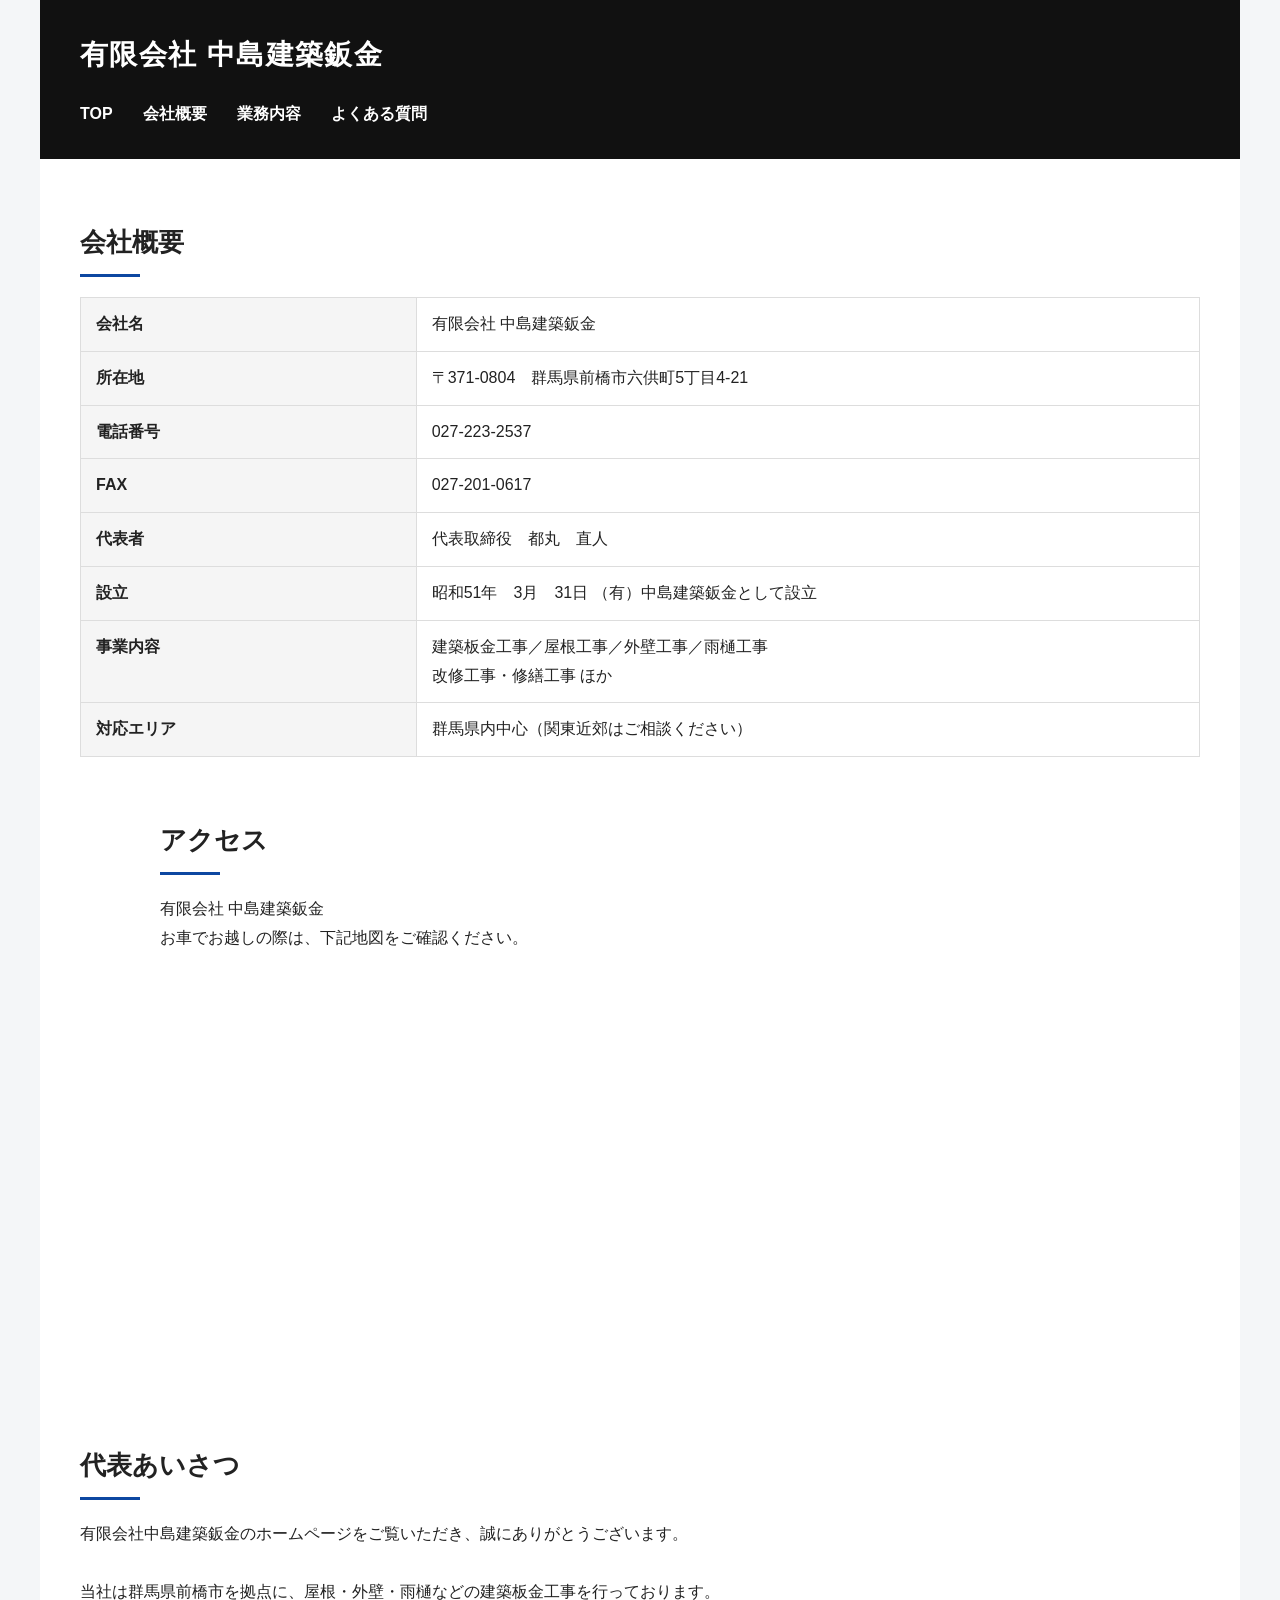
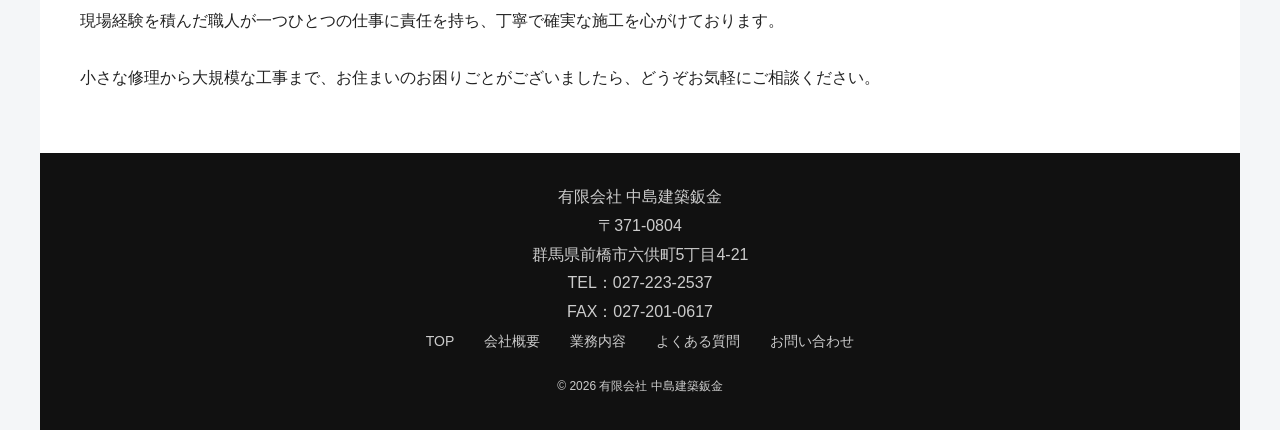
<file: my-website/company.html>
<!DOCTYPE html>
<html lang="ja">
<head>
  <meta charset="UTF-8">
  <meta name="viewport" content="width=device-width, initial-scale=1">
  <title>会社概要｜有限会社 中島建築鈑金</title>
  <meta name="description" content="有限会社中島建築鈑金の会社概要ページです。群馬県前橋市を拠点に、屋根・外壁・雨樋の建築板金工事を行っています。">
  <link rel="stylesheet" href="css/style.css">
</head>

<body>
<div id="wrapper" class="wrapper">

  <!-- ===== ヘッダー ===== -->
  <header>
    <h1 class="home-h1">有限会社 中島建築鈑金</h1>

    <nav class="gnav">
      <ul class="nav-list">
        <li><a href="index.html">TOP</a></li>
        <li><a href="company.html">会社概要</a></li>
        <li>
          <a href="service.html">業務内容</a>
          <div class="box-inner">
            <ul class="box-list">
              <li><a href="#roof.html">屋根工事</a></li>
              <li><a href="#sheetmetal.html">鈑金工事</a></li>
              <li><a href="#other.html">その他の工事</a></li>
            </ul>
          </div>
        </li>
        <li><a href="faq.html">よくある質問</a></li>
      </ul>
    </nav>
  </header>

  <!-- ===== メイン ===== -->
  <main id="main">

    <!-- 会社概要 -->
    <section class="company">
      <h2>会社概要</h2>

      <table class="company-table">
        <tr>
          <th>会社名</th>
          <td>有限会社 中島建築鈑金</td>
        </tr>
        <tr>
          <th>所在地</th>
          <td>〒371-0804　群馬県前橋市六供町5丁目4-21</td>
        </tr>
        <tr>
          <th>電話番号</th>
          <td>027-223-2537</td>
        </tr>
        <tr>
          <th>FAX</th>
          <td>027-201-0617</td>
        </tr>
        <tr>
          <th>代表者</th>
          <td>代表取締役　都丸　直人</td>
        </tr>
        <tr>
          <th>設立</th>
          <td>昭和51年　3月　31日 （有）中島建築鈑金として設立</td>
        </tr>
        <tr>
          <th>事業内容</th>
          <td>
            建築板金工事／屋根工事／外壁工事／雨樋工事<br>
            改修工事・修繕工事 ほか
          </td>
        </tr>
        <tr>
          <th>対応エリア</th>
          <td>群馬県内中心（関東近郊はご相談ください）</td>
        </tr>
      </table>
    </section>

    <section class="access">
      <h2>アクセス</h2>
      <p>
          有限会社 中島建築鈑金<br>
          お車でお越しの際は、下記地図をご確認ください。
      </p>

      <div class="map-wrap">
          <iframe
          src="https://www.google.com/maps?q=有限会社 中島建築鈑金&output=embed"
          width="100%"
          height="400"
          style="border:0;"
          allowfullscreen=""
          loading="lazy"
          referrerpolicy="no-referrer-when-downgrade">
          </iframe>
      </div>
    </section>

    <!-- 代表あいさつ -->
    <section class="message">
      <h2>代表あいさつ</h2>
      <p>
        有限会社中島建築鈑金のホームページをご覧いただき、誠にありがとうございます。<br><br>
        当社は群馬県前橋市を拠点に、屋根・外壁・雨樋などの建築板金工事を行っております。<br>
        現場経験を積んだ職人が一つひとつの仕事に責任を持ち、丁寧で確実な施工を心がけております。<br><br>
        小さな修理から大規模な工事まで、お住まいのお困りごとがございましたら、どうぞお気軽にご相談ください。
      </p>
    </section>

  </main>

  <!-- ===== フッター ===== -->
  <footer>
    
    <div class="footer-info">
        <p class="footer-company">有限会社 中島建築鈑金</p>
        <p class="footer-address">
        〒371-0804<br>
        群馬県前橋市六供町5丁目4-21
        </p>
        <p class="footer-tel">
        TEL：<a href="tel:0272232537">027-223-2537</a><br>
        FAX：027-201-0617
        </p>
    </div>

    <div id="footer_nav">
      <ul>
        <li><a href="index.html">TOP</a></li>
        <li><a href="company.html">会社概要</a></li>
        <li><a href="service.html">業務内容</a></li>
        <li><a href="faq.html">よくある質問</a></li>
        <li><a href="contact.html">お問い合わせ</a></li>
      </ul>
    </div>
    <small>© 2026 有限会社 中島建築鈑金</small>
  </footer>

</div>
</body>
</html>
</file>
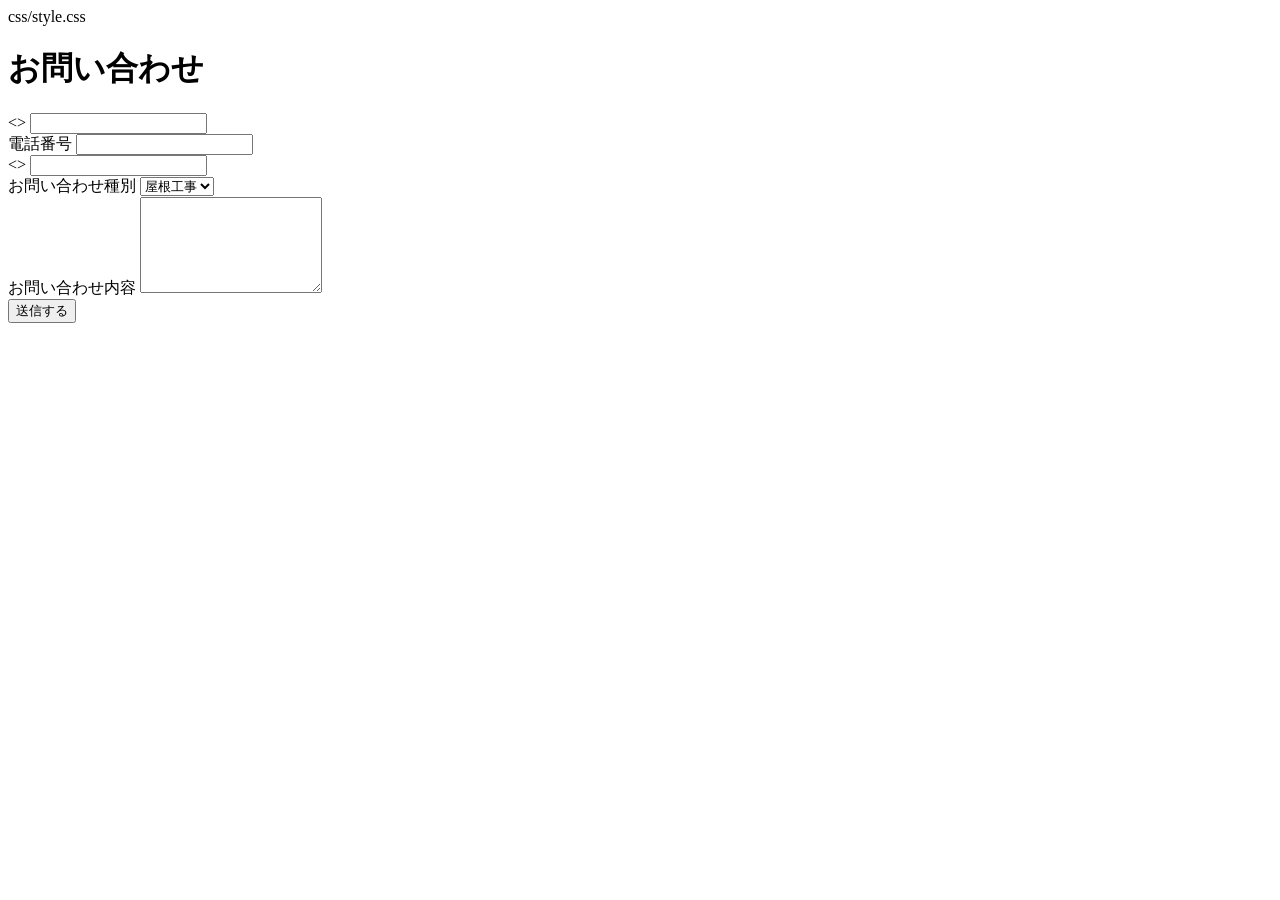
<file: my-website/contact.html>
<!DOCTYPE html>
<html lang="ja">
<head>
  <meta charset="UTF-8">
  <title>お問い合わせ｜有限会社 中島建築鈑金</title>
  <meta name="viewport" content="width=device-width, initial-scale=1.0">
  <meta name="description" content="屋根・外壁・雨樋工事に関するお問い合わせはこちらから。有限会社中島建築鈑金（群馬県前橋市）">

  css/style.css
</head>

<body>
<div id="wrapper">

  <header>
    <h1>お問い合わせ</h1>
  </header>

  <main>
    <form action="contact.php" method="post" class="contact-form">

      <div class="form-item">
        <>
        <input type="text" name="name" required>
      </div>

      <div class="form-item">
        電話番号
        <input type="tel" name="tel">
      </div>

      <div class="form-item">
        <>
        <input type="email" name="email" required>
      </div>

      <div class="form-item">
        お問い合わせ種別
        <select name="type">
          <option value="屋根工事">屋根工事</option>
          <option value="外壁工事">外壁工事</option>
          <option value="雨樋工事">雨樋工事</option>
          <option value="その他">その他</option>
        </select>
      </div>

      <div class="form-item">
        お問い合わせ内容
        <textarea name="message" rows="6" required></textarea>
      </div>

      <div class="form-submit">
        <button type="submit">送信する</button>
      </div>

    </form>
  </main>

</div>
</body>
</html>
</file>
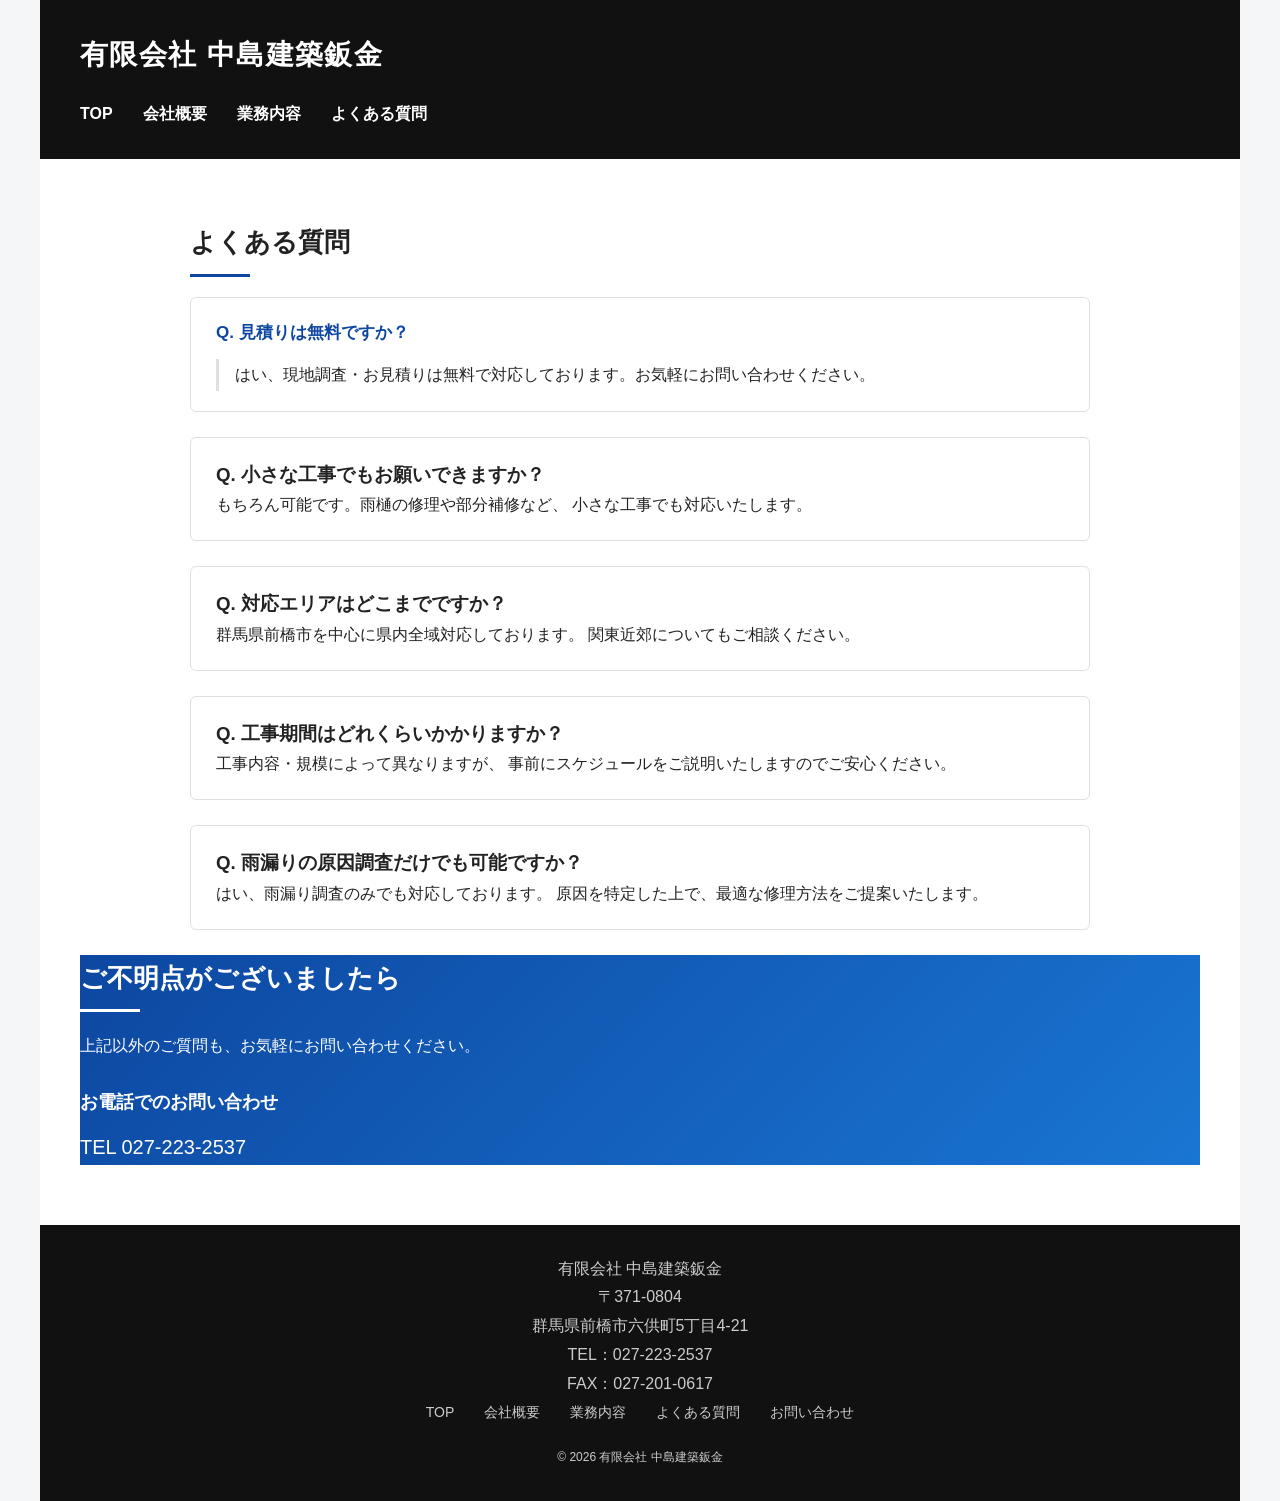
<file: my-website/faq.html>
<!DOCTYPE html>
<html lang="ja">
<head>
  <meta charset="UTF-8">
  <meta name="viewport" content="width=device-width, initial-scale=1">
  <title>よくある質問｜有限会社 中島建築鈑金</title>
  <meta name="description" content="有限会社中島建築鈑金によく寄せられる質問と回答をまとめました。工事内容、見積り、対応エリアなどのご質問にお答えします。">
  <link rel="stylesheet" href="css/style.css">
</head>

<body>
<div id="wrapper" class="wrapper">

  <!-- ===== ヘッダー ===== -->
  <header>
    <h1 class="home-h1">有限会社 中島建築鈑金</h1>

    <nav class="gnav">
      <ul class="nav-list">
        <li><a href="index.html">TOP</a></li>
        <li><a href="company.html">会社概要</a></li>
        <li><a href="service.html">業務内容</a></li>
        <li><a href="faq.html">よくある質問</a></li>
      </ul>
    </nav>
  </header>

  <!-- ===== メイン ===== -->
  <main id="main">

    <section class="faq">
      <h2>よくある質問</h2>

      <div class="faq-item">
        <div class="faq-q">Q. 見積りは無料ですか？</div>
        <div class="faq-a">
          <p>はい、現地調査・お見積りは無料で対応しております。お気軽にお問い合わせください。</p>
        </div>
      </div>

      <div class="faq-item">
        <h3>Q. 小さな工事でもお願いできますか？</h3>
        <p>
          もちろん可能です。雨樋の修理や部分補修など、
          小さな工事でも対応いたします。
        </p>
      </div>

      <div class="faq-item">
        <h3>Q. 対応エリアはどこまでですか？</h3>
        <p>
          群馬県前橋市を中心に県内全域対応しております。
          関東近郊についてもご相談ください。
        </p>
      </div>

      <div class="faq-item">
        <h3>Q. 工事期間はどれくらいかかりますか？</h3>
        <p>
          工事内容・規模によって異なりますが、
          事前にスケジュールをご説明いたしますのでご安心ください。
        </p>
      </div>

      <div class="faq-item">
        <h3>Q. 雨漏りの原因調査だけでも可能ですか？</h3>
        <p>
          はい、雨漏り調査のみでも対応しております。
          原因を特定した上で、最適な修理方法をご提案いたします。
        </p>
      </div>

    </section>

    <!-- お問い合わせ誘導 -->
    <section class="contact">
      <h2>ご不明点がございましたら</h2>
      <p>
        上記以外のご質問も、お気軽にお問い合わせください。
      </p>
      <div class="tit">お電話でのお問い合わせ</div>
      <address>TEL 027-223-2537</address>
    </section>

  </main>

  <!-- ===== フッター ===== -->
  <footer>
    
    <div class="footer-info">
        <p class="footer-company">有限会社 中島建築鈑金</p>
        <p class="footer-address">
        〒371-0804<br>
        群馬県前橋市六供町5丁目4-21
        </p>
        <p class="footer-tel">
        TEL：<a href="tel:0272232537">027-223-2537</a><br>
        FAX：027-201-0617
        </p>
    </div>

    <div id="footer_nav">
      <ul>
        <li><a href="index.html">TOP</a></li>
        <li><a href="company.html">会社概要</a></li>
        <li><a href="service.html">業務内容</a></li>
        <li><a href="faq.html">よくある質問</a></li>
        <li><a href="contact.html">お問い合わせ</a></li>
      </ul>
    </div>
    <small>© 2026 有限会社 中島建築鈑金</small>
  </footer>

</div>
</body>
</html>
</file>
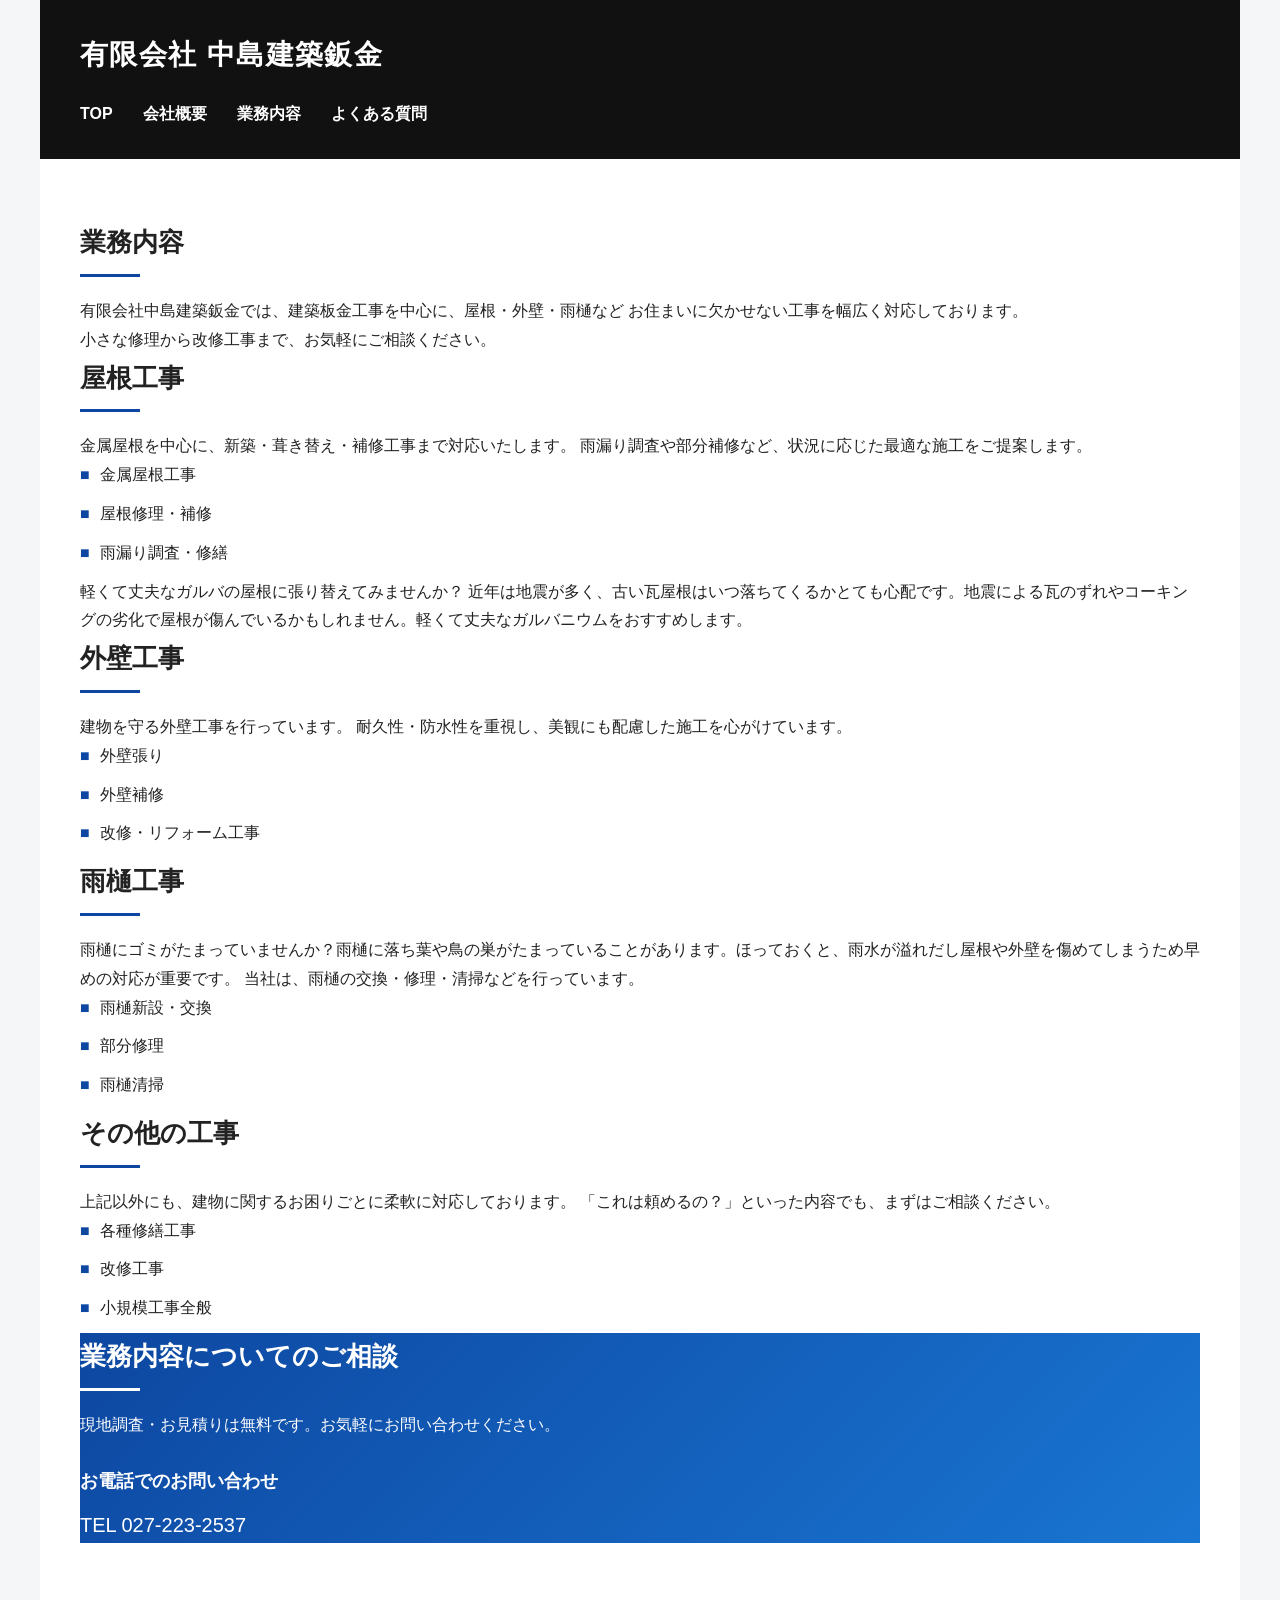
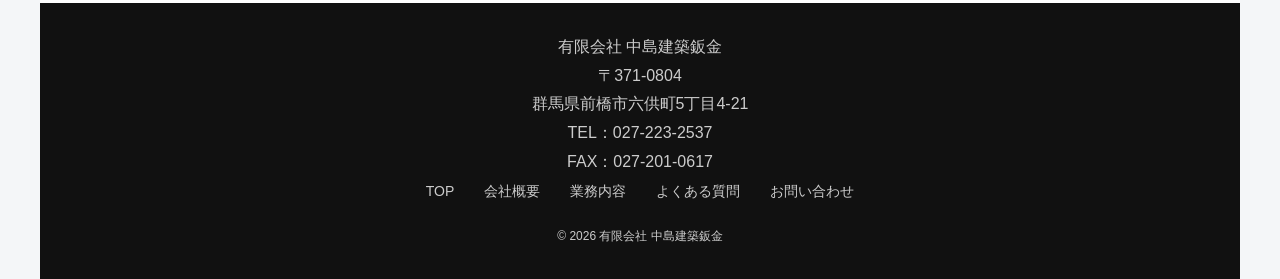
<file: my-website/service.html>
<!DOCTYPE html>
<html lang="ja">
<head>
  <meta charset="UTF-8">
  <meta name="viewport" content="width=device-width, initial-scale=1">
  <title>業務内容｜有限会社 中島建築鈑金</title>
  <meta name="description" content="有限会社中島建築鈑金の業務内容紹介。屋根工事・外壁工事・雨樋工事など建築板金工事を中心に対応しています。">
  <link rel="stylesheet" href="css/style.css">
</head>

<body>
<div id="wrapper" class="wrapper">

  <!-- ===== ヘッダー ===== -->
  <header>
    <h1 class="home-h1">有限会社 中島建築鈑金</h1>

    <nav class="gnav">
      <ul class="nav-list">
        <li><a href="index.html">TOP</a></li>
        <li><a href="company.html">会社概要</a></li>
        <li><a href="service.html">業務内容</a></li>
        <li><a href="faq.html">よくある質問</a></li>
      </ul>
    </nav>
  </header>

  <!-- ===== メイン ===== -->
  <main id="main">

    <!-- 業務内容概要 -->
    <section class="service-intro">
      <h2>業務内容</h2>
      <p>
        有限会社中島建築鈑金では、建築板金工事を中心に、屋根・外壁・雨樋など
        お住まいに欠かせない工事を幅広く対応しております。<br>
        小さな修理から改修工事まで、お気軽にご相談ください。
      </p>
    </section>

    <!-- 屋根工事 -->
    <section class="service-box">
      <h2>屋根工事</h2>
      <p>
        金属屋根を中心に、新築・葺き替え・補修工事まで対応いたします。
        雨漏り調査や部分補修など、状況に応じた最適な施工をご提案します。
      </p>
      <ul>
        <li>金属屋根工事</li>
        <li>屋根修理・補修</li>
        <li>雨漏り調査・修繕</li>
      </ul>
      <p>
        軽くて丈夫なガルバの屋根に張り替えてみませんか？
        近年は地震が多く、古い瓦屋根はいつ落ちてくるかとても心配です。地震による瓦のずれやコーキングの劣化で屋根が傷んでいるかもしれません。軽くて丈夫なガルバニウムをおすすめします。
      </p>
    </section>

    <!-- 外壁工事 -->
    <section class="service-box">
      <h2>外壁工事</h2>
      <p>
        建物を守る外壁工事を行っています。
        耐久性・防水性を重視し、美観にも配慮した施工を心がけています。
      </p>
      <ul>
        <li>外壁張り</li>
        <li>外壁補修</li>
        <li>改修・リフォーム工事</li>
      </ul>
      <p>
        
      </p>
    </section>

    <!-- 雨樋工事 -->
    <section class="service-box">
      <h2 id="roof">雨樋工事</h2>
      <p>
        雨樋にゴミがたまっていませんか？雨樋に落ち葉や鳥の巣がたまっていることがあります。ほっておくと、雨水が溢れだし屋根や外壁を傷めてしまうため早めの対応が重要です。
        当社は、雨樋の交換・修理・清掃などを行っています。
      </p>
      <ul>
        <li>雨樋新設・交換</li>
        <li>部分修理</li>
        <li>雨樋清掃</li>
      </ul>
    </section>

    <!-- その他 -->
    <section class="service-box">
      <h2>その他の工事</h2>
      <p>
        上記以外にも、建物に関するお困りごとに柔軟に対応しております。
        「これは頼めるの？」といった内容でも、まずはご相談ください。
      </p>
      <ul>
        <li>各種修繕工事</li>
        <li>改修工事</li>
        <li>小規模工事全般</li>
      </ul>
    </section>

    <!-- お問い合わせ導線 -->
    <section class="contact">
      <h2>業務内容についてのご相談</h2>
      <p>現地調査・お見積りは無料です。お気軽にお問い合わせください。</p>
      <div class="tit">お電話でのお問い合わせ</div>
      <address>TEL 027-223-2537</address>
    </section>

  </main>

  <!-- ===== フッター ===== -->
  <footer>
    
    <div class="footer-info">
        <p class="footer-company">有限会社 中島建築鈑金</p>
        <p class="footer-address">
        〒371-0804<br>
        群馬県前橋市六供町5丁目4-21
        </p>
        <p class="footer-tel">
        TEL：<a href="tel:0272232537">027-223-2537</a><br>
        FAX：027-201-0617
        </p>
    </div>

    <div id="footer_nav">
      <ul>
        <li><a href="index.html">TOP</a></li>
        <li><a href="company.html">会社概要</a></li>
        <li><a href="service.html">業務内容</a></li>
        <li><a href="faq.html">よくある質問</a></li>
        <li><a href="contact.html">お問い合わせ</a></li>
      </ul>
    </div>
    <small>© 2026 有限会社 中島建築鈑金</small>
  </footer>

</div>
</body>
</html>
</file>
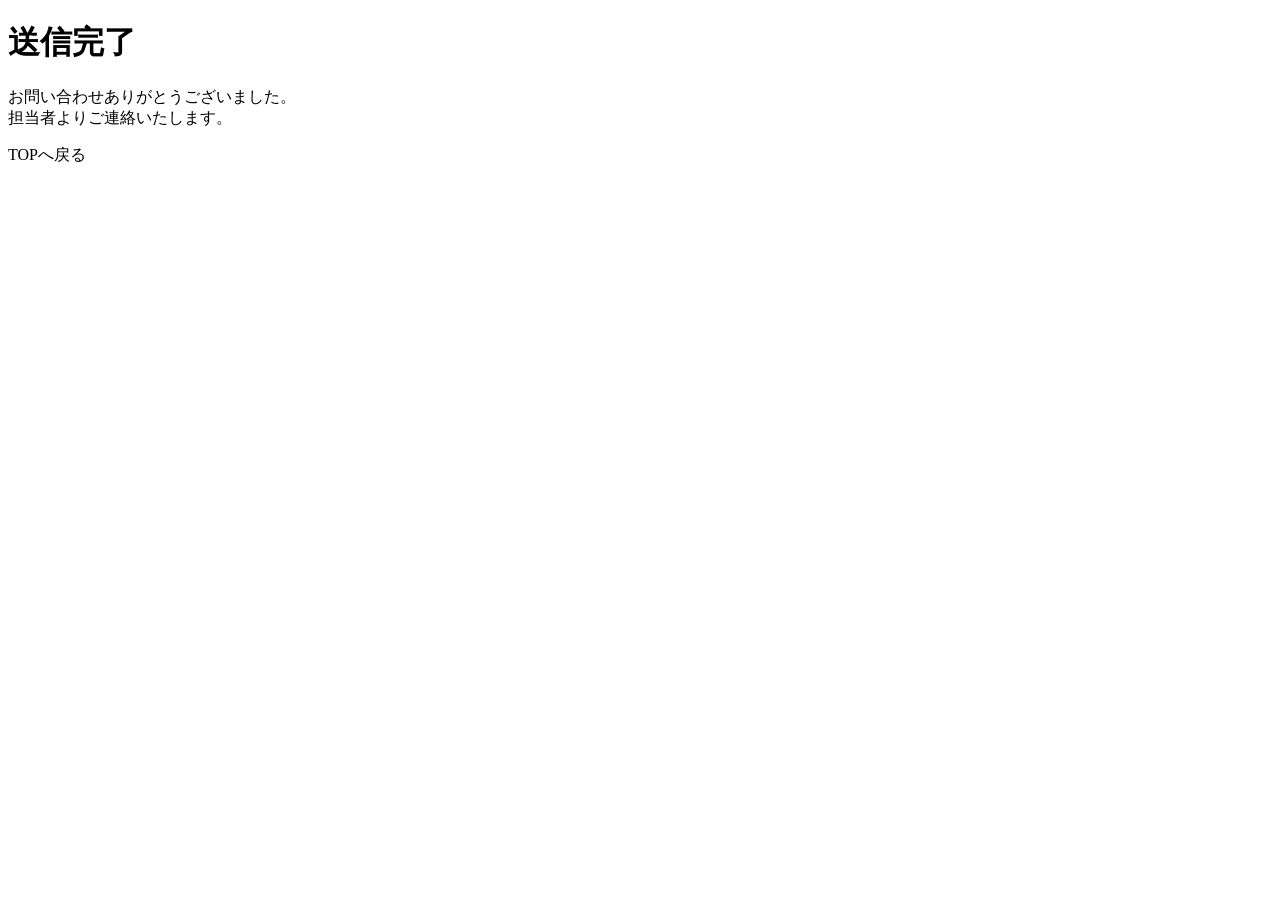
<file: my-website/thanks.html>
<!DOCTYPE html>
<html lang="ja">
<head>
  <meta charset="UTF-8">
  <title>送信完了｜中島建築鈑金</title>
</head>
<body>
  <h1>送信完了</h1>
  <p>お問い合わせありがとうございました。<br>
     担当者よりご連絡いたします。</p>

  TOPへ戻る</a>
</body>
</html>
</file>
<file: my-website/css/style.css>
@charset "utf-8";
/* ===== ベース ===== */
* {
  margin: 0;
  padding: 0;
  box-sizing: border-box;
}

body {
  font-family: "Yu Gothic", "Hiragino Kaku Gothic ProN", sans-serif;
  background: #f4f6f8;
  color: #222;
  line-height: 1.8;
}

a {
  color: inherit;
  text-decoration: none;
}

ul {
  list-style: none;
}

/* ===== 共通 ===== */
.wrapper {
  max-width: 1200px;
  margin: 0 auto;
  background: #fff;
}

h2 {
  font-size: 26px;
  font-weight: 700;
  margin-bottom: 20px;
  position: relative;
}

h2::after {
  content: "";
  width: 60px;
  height: 3px;
  background: #0d47a1;
  display: block;
  margin-top: 8px;
}

/* ===== ヘッダー ===== */
header {
  background: #111;
  color: #fff;
  padding: 30px 40px;
}

.home-h1 {
  font-size: 28px;
  letter-spacing: 0.05em;
}

.gnav {
  margin-top: 20px;
}

.nav-list {
  display: flex;
  gap: 30px;
}

.nav-list a {
  font-weight: 600;
  position: relative;
  padding-bottom: 5px;
}

.nav-list a::after {
  content: "";
  position: absolute;
  left: 0;
  bottom: 0;
  width: 0;
  height: 2px;
  background: #1e88e5;
  transition: 0.3s;
}

.nav-list a:hover::after {
  width: 100%;
}

/* ドロップダウン */
.nav-list li {
  position: relative;
}

.box-inner {
  display: none;
  position: absolute;
  top: 30px;
  left: 0;
  background: #fff;
  color: #222;
  min-width: 180px;
  box-shadow: 0 10px 30px rgba(0,0,0,0.15);
}

.box-inner a {
  display: block;
  padding: 10px 15px;
}

.box-inner a:hover {
  background: #f0f0f0;
}

.nav-list li:hover .box-inner {
  display: block;
}
/* 業務内容ページのめり込み修正 */
.service,
.service-section {
  margin-top: 60px;
  padding-top: 20px;
}

/* ===== メイン ===== */
#main {
  padding: 60px 40px;
}

#main > div {
  background: #fff;
  padding: 40px;
  margin-bottom: 40px;
  border-radius: 8px;
  box-shadow: 0 10px 25px rgba(0,0,0,0.08);
}

/* ===== リスト装飾 ===== */
#main ul li {
  padding-left: 20px;
  position: relative;
  margin-bottom: 10px;
}

#main ul li::before {
  content: "■";
  position: absolute;
  left: 0;
  color: #0d47a1;
}

/* ===== お問い合わせ ===== */
.contact {
  background: linear-gradient(135deg, #0d47a1, #1976d2) !important;
  color: #fff;
}

.contact h2::after {
  background: #fff;
}

.contact .tit {
  font-size: 18px;
  font-weight: bold;
  margin-top: 20px;
}

address {
  font-style: normal;
  font-size: 20px;
  margin-top: 10px;
}

/* ===== フッター ===== */
footer {
  background: #111;
  color: #ccc;
  text-align: center;
  padding: 30px 20px;
}

#footer_nav ul {
  display: flex;
  justify-content: center;
  gap: 30px;
  margin-bottom: 15px;
}

#footer_nav a {
  color: #ccc;
  font-size: 14px;
}

#footer_nav a:hover {
  color: #fff;
}

small {
  font-size: 12px;
}
/* ===== FAQ 見やすさ改善 ===== */
.faq {
  max-width: 900px;
  margin: 0 auto;
}

.faq-item {
  border: 1px solid #e0e0e0;
  border-radius: 6px;
  padding: 20px 25px;
  margin-bottom: 25px;
  background: #fff;
}

.faq-q {
  font-weight: 700;
  font-size: 17px;
  color: #0d47a1;
  margin-bottom: 10px;
}

.faq-a {
  font-size: 16px;
  line-height: 2;
  padding-left: 1em;
  border-left: 3px solid #e0e0e0;
}

.contact p {
    margin-bottom: 25px;
    font-size: 16px;
}

.tel-logo-wrap {
    text-align: center;
    margin: 30px 0;
}

.tel-logo {
    max-width: 320px;
    width: 100%;
}

.contact address.tel {
    font-size: 26px;
    font-weight: bold;
    margin-top: 10px;
}

.contact address.tel a {
    color: #fff;
    text-decoration: none;
}

.contact address.fax {
    font-size: 18px;
    margin-top: 10px;
}

.contact-note {
    margin-top: 25px;
    font-size: 14px;
    opacity: 0.9;
}

/* アクセスマップ */
.access {
  margin: 60px auto;
  max-width: 1000px;
  padding: 0 20px;
}

.map-wrap {
  margin-top: 20px;
  width: 100%;
  overflow: hidden;
  border-radius: 8px;
}


/* ===== メールフォーム ===== */
.contact-form {
    margin-top: 50px;
}

.form-note {
    margin-bottom: 25px;
    font-size: 15px;
}

.form-item {
    margin-bottom: 20px;
}

.form-item label {
    display: block;
    font-weight: bold;
    margin-bottom: 5px;
}

.required {
    color: #e53935;
    font-size: 12px;
    margin-left: 5px;
}

.form-item input,
.form-item textarea {
    width: 100%;
    padding: 10px;
    border: 1px solid #ccc;
    border-radius: 4px;
    font-size: 16px;
}

.form-submit {
    text-align: center;
    margin-top: 30px;
}

.form-submit button {
    background: #0d47a1;
    color: #fff;
    font-size: 16px;
    padding: 12px 40px;
    border: none;
    border-radius: 30px;
    cursor: pointer;
}

.form-submit button:hover {
    opacity: 0.9;
}
.tel-logo {
  max-width: 320px;
  margin-bottom: 15px;
}
/* ===== 会社概要テーブル ===== */
.company-table {
  width: 100%;
  border-collapse: collapse;
}

.company-table th,
.company-table td {
  border: 1px solid #ddd;
  padding: 12px 15px;
  text-align: left;
  vertical-align: top;
}

.company-table th {
  background: #f5f5f5;
  width: 30%;
  font-weight: 600;
}
/* 送信完了ページ */
.thanks {
  max-width: 800px;
  margin: 80px auto;
  padding: 0 20px;
  text-align: center;
}

.thanks h2 {
  margin-bottom: 20px;
}

.thanks-message {
  font-size: 16px;
  line-height: 1.8;
  margin-bottom: 20px;
}

.thanks-note {
  font-size: 14px;
  margin-bottom: 30px;
}

.thanks-tel a {
  font-size: 18px;
  font-weight: bold;
  color: #000;
  text-decoration: none;
}

.thanks-btn {
  margin-top: 40px;
}

.thanks-btn .btn {
  display: inline-block;
  padding: 12px 30px;
  background: #333;
  color: #fff;
  text-decoration: none;
}

/* ===== スマホ ===== */
@media screen and (max-width: 768px) {
  .faq-item {
    padding: 18px 15px;
  }

  .faq-q {
    font-size: 16px;
  }

  .faq-a {
    font-size: 15.5px;
    line-height: 2.1;
  }
   .contact address.tel {
        font-size: 22px;
    }
}

/* ===== スマホ ===== */
@media screen and (max-width: 768px) {
  header {
    padding: 20px;
  }

  .nav-list {
    flex-direction: column;
    gap: 15px;
  }

  #main {
    padding: 30px 15px;
  }

  #main > div {
    padding: 25px;
  }
    .faq-item {
    padding: 18px 15px;
  }

  .faq-q {
    font-size: 16px;
  }

  .faq-a {
    font-size: 15.5px;
    line-height: 2.1;
  }
}



/* ===== スマホ最適化 ===== */
@media screen and (max-width: 768px) {

  /* 全体の文字を少し大きめに */
  body {
    font-size: 16px;
    line-height: 2;
  }

  /* ----- ナビ ----- */
  .nav-list {
    flex-direction: column;
    gap: 12px;
  }

  /* ----- メイン余白 ----- */
  #main {
    padding: 25px 15px;
  }

  section {
    margin-bottom: 40px;
  }

  /* ===== テーブルを縦型に変換 ===== */
  .company-table,
  .company-table tbody,
  .company-table tr,
  .company-table th,
  .company-table td {
    display: block;
    width: 100%;
  }

  .company-table tr {
    margin-bottom: 20px;
    border: 1px solid #ddd;
  }

  .company-table th {
    background: #f0f0f0;
    border-bottom: none;
    width: 100%;
  }

  .company-table td {
    border-top: none;
  }
  /* ===== スマホ用：お問い合わせ かわいいボタン ===== */
.only-mobile {
  display: none;
}

  .only-mobile {
    display: block;
  }

  .contact-btn a {
    display: block;
    background: #ff8a80;            /* やさしいピンク */
    color: #fff;
    font-weight: 700;
    text-align: center;
    padding: 14px 0;
    border-radius: 999px;           /* まるっと */
    box-shadow: 0 6px 12px rgba(0,0,0,0.15);
    font-size: 16px;
    letter-spacing: 0.05em;
  }

  .contact-btn a::before {
    content: "✉ ";
  }

  .contact-btn a:active {
    transform: translateY(2px);
    box-shadow: 0 3px 6px rgba(0,0,0,0.2);
  }
  
  #footer_nav ul {
    display: flex;
    flex-direction: column;
    align-items: center;
    gap: 12px;
  }

  #footer_nav li {
    margin: 0;
  }

  footer {
    text-align: left;
    padding: 30px 20px;
  }

  /* 住所・電話 */
  .footer-info {
    margin-bottom: 20px;
    font-size: 14px;
    line-height: 1.7;
  }

  .footer-company {
    font-weight: bold;
    margin-bottom: 8px;
  }

  .footer-tel a {
    color: inherit;
    text-decoration: none;
  }

  /* フッターナビ縦並び */
  #footer_nav ul {
    display: flex;
    flex-direction: column;
    align-items: flex-start; /* ← 左揃え */
    gap: 10px;
    padding: 0;
  }

  #footer_nav a {
    display: block;
    padding: 6px 0;
  }

  footer small {
    display: block;
    margin-top: 20px;
    font-size: 12px;
  }
}
</file>
